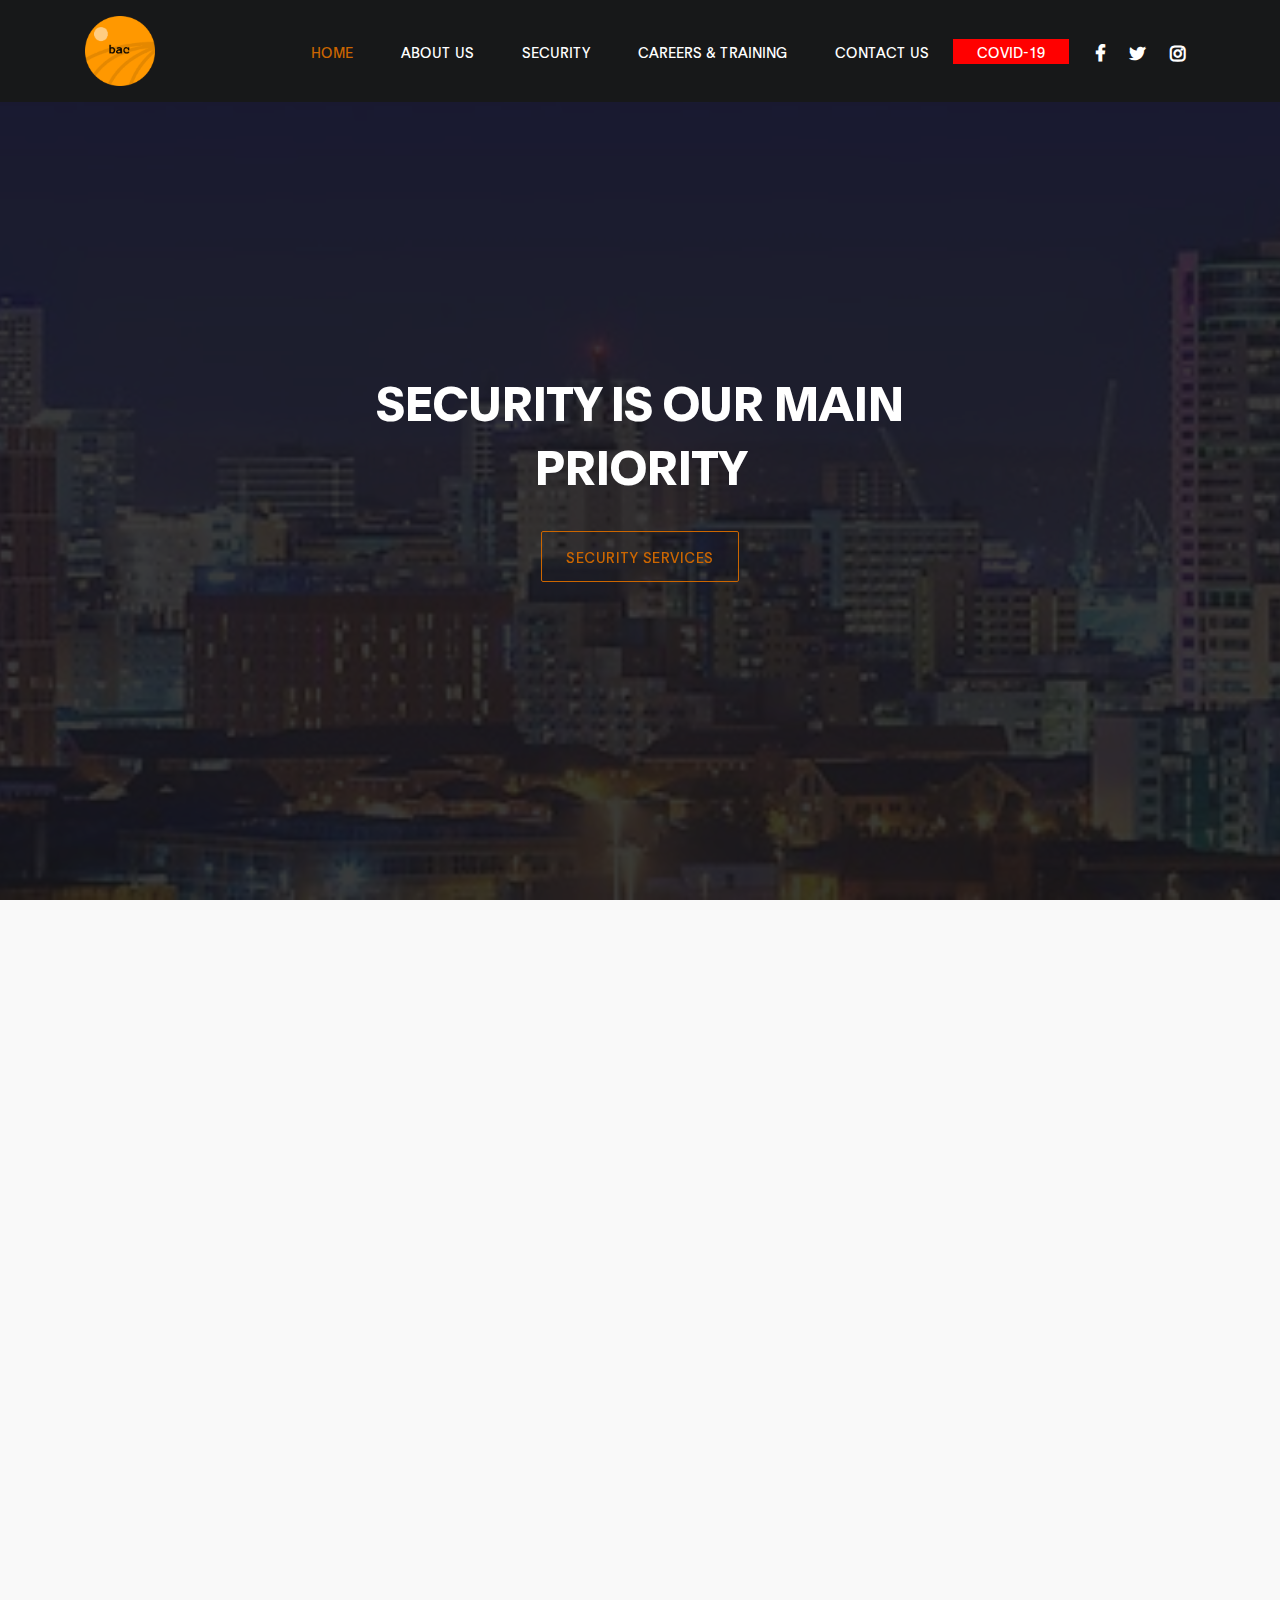
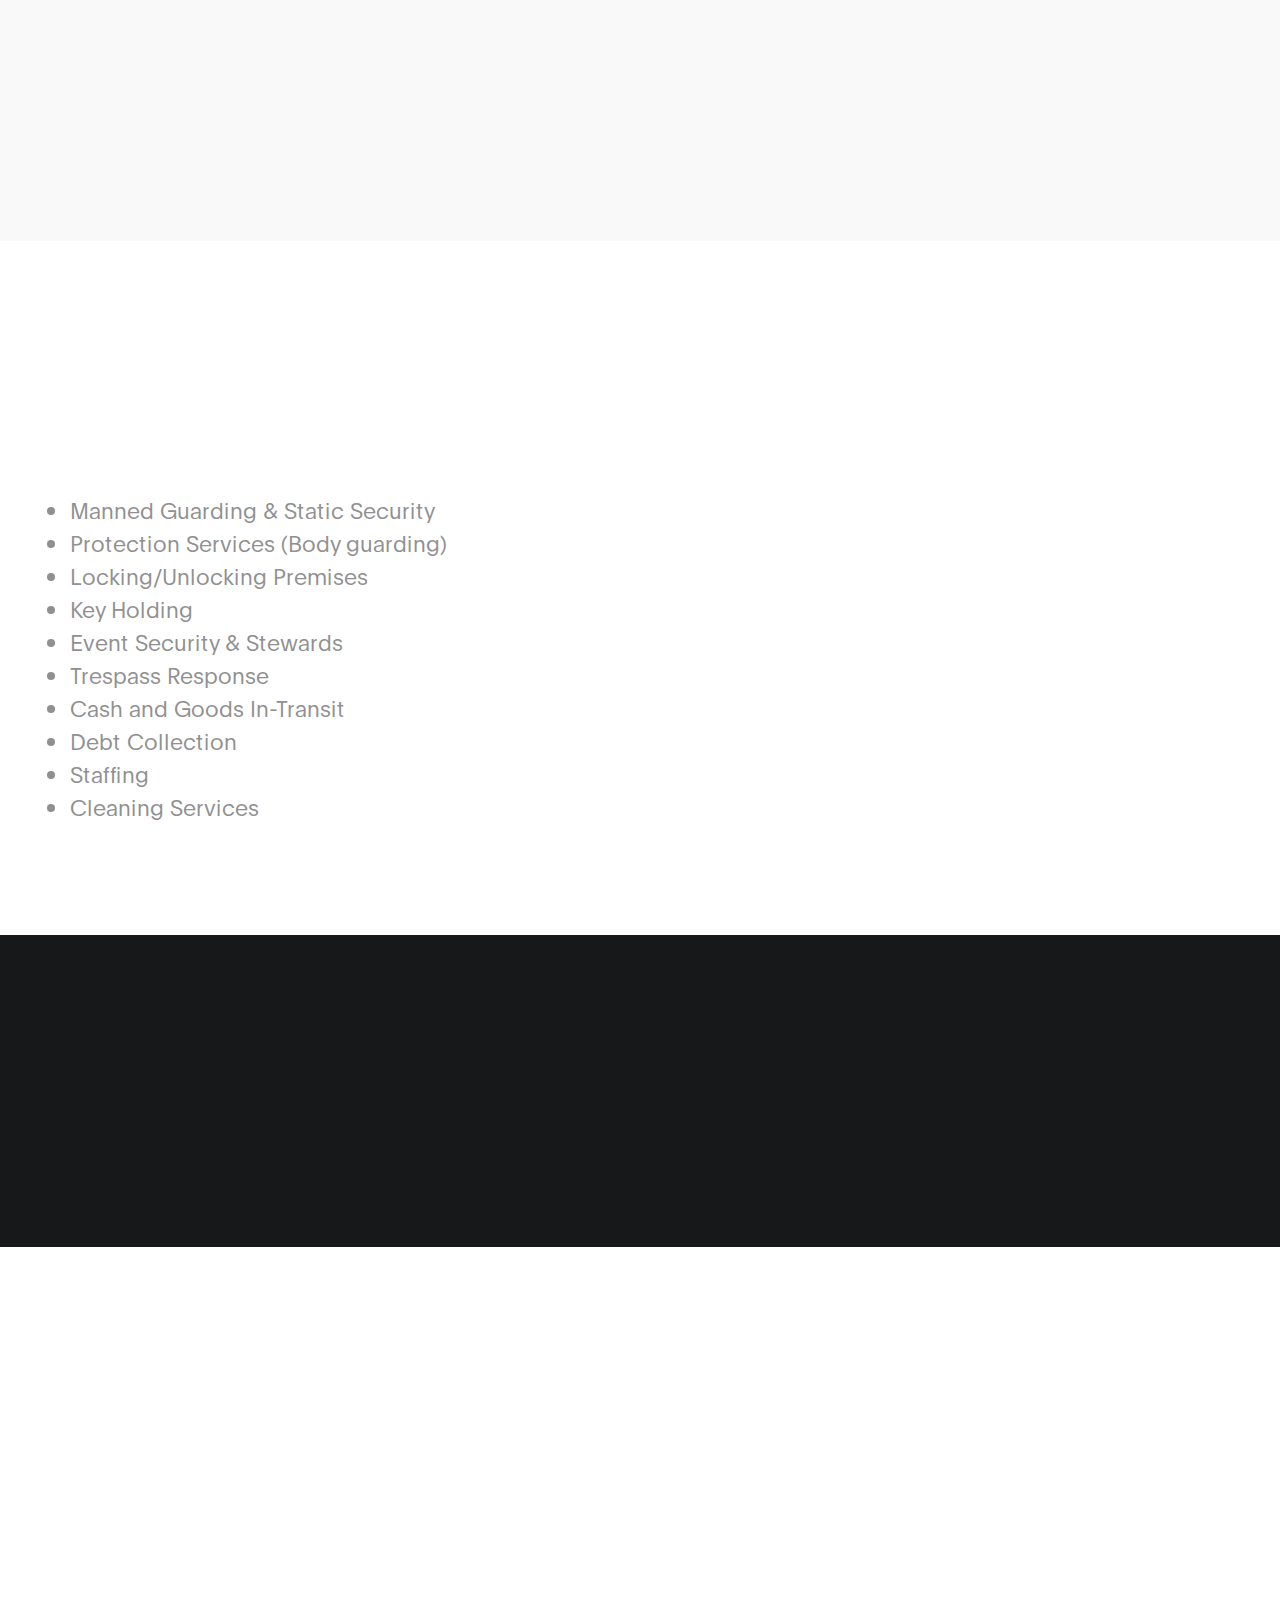
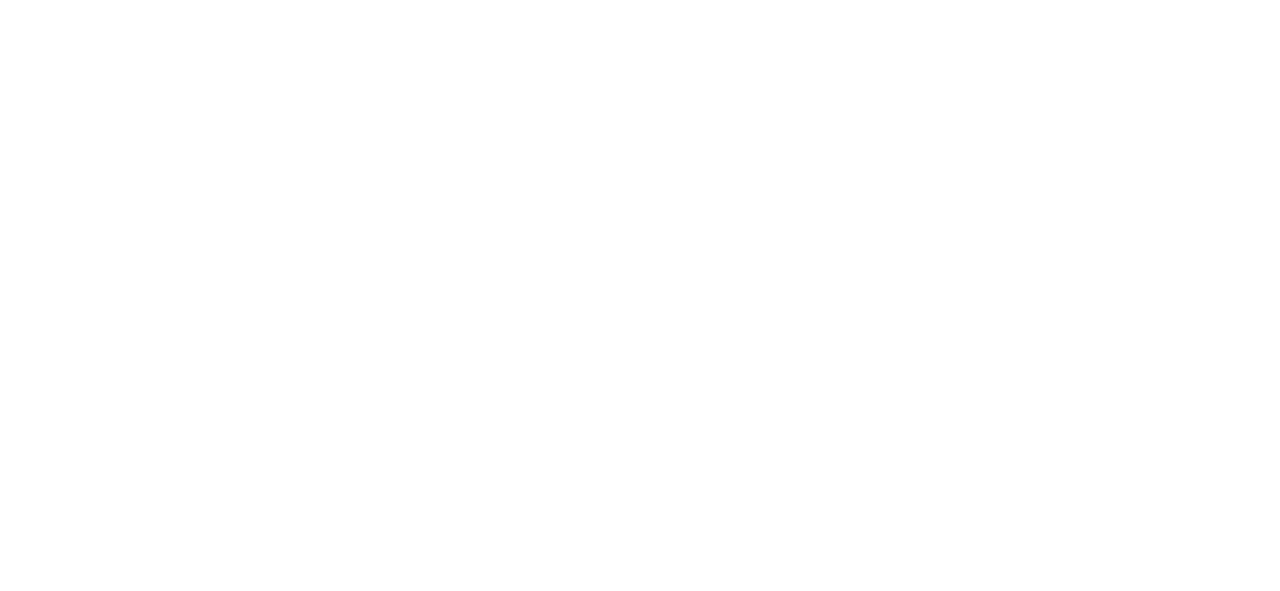
<file: index.html>
<!DOCTYPE html>
<html lang="en">
<head>

     <title>Yasir Website</title>

     <meta charset="UTF-8">
     <meta http-equiv="X-UA-Compatible" content="IE=Edge">
     <meta name="description" content="">
     <meta name="keywords" content="">
     <meta name="author" content="">
     <meta name="viewport" content="width=device-width, initial-scale=1, maximum-scale=1">

     <link rel="stylesheet" href="css/bootstrap.min.css">
     <link rel="stylesheet" href="css/font-awesome.min.css">
     <link rel="stylesheet" href="css/aos.css">

     <!-- MAIN CSS -->
     <link rel="stylesheet" href="css/tooplate-gymso-style.css">
<!--
Tooplate 2119 Gymso Fitness
https://www.tooplate.com/view/2119-gymso-fitness
-->
</head>
<body data-spy="scroll" data-target="#navbarNav" data-offset="50">

    <!-- MENU BAR -->
    <nav class="navbar navbar-expand-lg fixed-top">
        <div class="container">

<img src="images/sc.png" href="index.html" alt="Trulli" width="70" height="70">

            <!--<a class="navbar-brand" href="index.html">Yasir</a>-->







            <button class="navbar-toggler" type="button" data-toggle="collapse" data-target="#navbarNav" aria-controls="navbarNav" aria-expanded="false"
                aria-label="Toggle navigation">
                <span class="navbar-toggler-icon"></span>
            </button>

            <div class="collapse navbar-collapse" id="navbarNav">
                <ul class="navbar-nav ml-lg-auto">
                    <li class="nav-item">
                        <a href="#home" class="nav-link smoothScroll">Home</a>
                    </li>

                    <li class="nav-item">
                        <a href="#about" class="nav-link smoothScroll">About Us</a>
                    </li>

                    <li class="nav-item">
                        <a href="#class" class="nav-link smoothScroll">Security</a>
                    </li>

                    <li class="nav-item">
                        <a href="#schedule" class="nav-link smoothScroll">Careers & Training</a>
                    </li>

                    <li class="nav-item">
                        <a href="#contact" class="nav-link smoothScroll">Contact Us</a>
                    </li>

                    <li class="nav-item">
                        <a href="covid-19.html" class="nav-link smoothScroll"      style = "background-color: red"">Covid-19</a>

                                
                    </li>
                </ul>

                <ul class="social-icon ml-lg-3">
                    <li><a href="https://fb.com/tooplate" class="fa fa-facebook"></a></li>
                    <li><a href="#" class="fa fa-twitter"></a></li>
                    <li><a href="https://www.instagram.com/bacservicesuk/" class="fa fa-instagram"></a></li>
                </ul>
            </div>

        </div>
    </nav>


     <!-- HERO -->
     <section class="hero d-flex flex-column justify-content-center align-items-center" id="home">

            <div class="bg-overlay"></div>

               <div class="container">
                    <div class="row">

                         <div class="col-lg-8 col-md-10 mx-auto col-12">
                              <div class="hero-text mt-5 text-center">
     <!-- HERO <h6 data-aos="fade-up" data-aos-delay="300">Yasir's Security!</h6>-->

                                    <h1 class="text-white" data-aos="fade-up" data-aos-delay="500">Security is our main Priority</h1>

                                <!--       <a href="#feature" class="btn custom-btn mt-3" data-aos="fade-up" data-aos-delay="600">Security Services</a>-->

                                    <!--<a href="#feature" class="btn custom-btn mt-3" data-aos="fade-up" data-aos-delay="600">Business Services</a>-->

                                    <a href="securityservices.html" class="btn custom-btn bordered mt-3" data-aos="fade-up" data-aos-delay="700">Security Services</a>

                                    <!--<a href="businessservices.html" class="btn custom-btn bordered mt-3" data-aos="fade-up" data-aos-delay="700">Business Services</a>-->

                              </div>
                         </div>

                    </div>
               </div>
     </section>



     <!-- ABOUT -->
     <section class="about section" id="about">
               <div class="container">
                    <div class="row">

                            <div class="  col-md-10 mx-auto ">
                                <h2 class="mb-4" data-aos="fade-up" data-aos-delay="300">About Us</h2>

                                <p data-aos="fade-up" data-aos-delay="400">BAC Security Services was created for the sole purpose of supplying professional security personnel to the leisure and hospitality industry.</p>
                                <p data-aos="fade-up" data-aos-delay="400">Not just the average security company, BAC is a new dynamic in providing all aspects of business services to the leisure, hospitality and retail industry.</p>
                                <p data-aos="fade-up" data-aos-delay="400">We provide a completely tailored service to accommodate and satisfy any security requirements you may have.</p>
                                <p data-aos="fade-up" data-aos-delay="400">A complete end-to-end security solution, we undertake an assessment and make the best recommendation based on your requirements.</p>
                                <p data-aos="fade-up" data-aos-delay="400">We cover business, residential, and personal security.</p>
                                <p data-aos="fade-up" data-aos-delay="400">All our security guards are highly skilled and go through a rigorous training process so you are ensured to receive a high-ended service in the most professional manner.</p>
                                <p data-aos="fade-up" data-aos-delay="400">We have ex-military personnel who are currently operational and active in providing some of our services giving you peace of mind and safety.</p>
                                <p data-aos="fade-up" data-aos-delay="400">We provide a bespoke service according to your requirements.</p>
                                <p data-aos="fade-up" data-aos-delay="400">Because of the variety of services that our clients use, we have a dedicated 24-hour operations team who endeavor to be at your service, day or night to make you feel safe and secure.</p>
                                <p data-aos="fade-up" data-aos-delay="400">So, for a professional reliable and affordable service, please call for a free, no-obligation quote and a risk assessment if required</p>

<!--                                <p data-aos="fade-up" data-aos-delay="500">If you have any question regarding <a rel="nofollow" href="https://www.tooplate.com/view/2119-gymso-fitness" target="_parent">Our Services</a>, you can <a rel="nofollow" href="https://www.tooplate.com/contact" target="_parent">contact Yasir</a> immediately. Thank you.</p>-->

                            </div>

<!--  Picture 1
                            <div class="ml-lg-auto col-lg-3 col-md-6 col-12" data-aos="fade-up" data-aos-delay="700">
                                <div class="team-thumb">
                                    <img src="images/team/team-image.jpg" class="img-fluid" alt="Trainer">

                                    <div class="team-info d-flex flex-column">

                                        <h3>Mary Yan</h3>
                                        <span>Yoga Instructor</span>

                                        <ul class="social-icon mt-3">
                                            <li><a href="#" class="fa fa-twitter"></a></li>
                                            <li><a href="#" class="fa fa-instagram"></a></li>
                                        </ul>
                                    </div>
                                </div>
                            </div>
							-->

              <!--              <div class="mr-lg-auto mt-5 mt-lg-0 mt-md-0 col-lg-3 col-md-6 col-12" data-aos="fade-up" data-aos-delay="800">
                                <div class="team-thumb">
                                    <img src="images/team/team-image01.jpg" class="img-fluid" alt="Trainer">

                                    <div class="team-info d-flex flex-column">

                                        <h3>Office</h3>
                                         <span>Body trainer</span>
                                        <ul class="social-icon mt-3">
                                            <li><a href="#" class="fa fa-instagram"></a></li>
                                            <li><a href="#" class="fa fa-facebook"></a></li>
                                        </ul>
                                    </div>
                                </div>
                            </div>-->

                    </div>
               </div>
     </section>


     <!-- CLASS -->
     <section class="class section" id="class">
               <div class="container">
                    <div class="row">

                            <div class="col-lg-12 col-12 text-center mb-5">

                                <h2 data-aos="fade-up" data-aos-delay="200">Services We Provide</h2>
                            </div>
 <div>
 								<!--Security services -->
                                <h3 data-aos="fade-up" data-aos-delay="200">Security Services</h3>
                                <h6><li>Manned Guarding & Static Security</li></h6>
	                            <h6><li>Protection Services (Body guarding)</li></h6>
	                            <h6><li>Locking/Unlocking Premises</li></h6>
	                            <h6><li>Key Holding</li></h6>
								<h6><li>Event Security & Stewards</li></h6>
								<h6><li>Trespass Response</li></h6>


						 								<!--Business services -->

	                            <h6><li>Cash and Goods In-Transit</li></h6>
	                            <h6><li>Debt Collection</li></h6>
	                            <h6><li>Staffing</li></h6>
								<h6><li>Cleaning Services</li></h6>


							</div>






  <!--  Picture 3              <div class="col-lg-4 col-md-6 col-12" data-aos="fade-up" data-aos-delay="400">
                                <div class="class-thumb">
                                    <img src="images/class/yoga-class.jpg" class="img-fluid" alt="Class">

                                    <div class="class-info">
                                        <h3 class="mb-1">Yoga</h3>

                                        <span><strong>Trained by</strong> - Bella</span>

                                        <span class="class-price">$50</span>

                                        <p class="mt-3">Lorem ipsum dolor sit amet, consectetur adipiscing</p>
                                    </div>
                                </div>
                            </div>
-->
 <!--                           <div class="mt-5 mt-lg-0 mt-md-0 col-lg-4 col-md-6 col-12" data-aos="fade-up" data-aos-delay="500">
                                <div class="class-thumb">
                                    <img src="images/class/crossfit-class.jpg" class="img-fluid" alt="Class">

                                    <div class="class-info">
                                        <h3 class="mb-1">Areobic</h3>

                                        <span><strong>Trained by</strong> - Mary</span>

                                        <span class="class-price">$66</span>

                                        <p class="mt-3">Lorem ipsum dolor sit amet, consectetur adipiscing</p>
                                    </div>
                                </div>
                            </div>
-->
  <!--                          <div class="mt-5 mt-lg-0 col-lg-4 col-md-6 col-12" data-aos="fade-up" data-aos-delay="600">
                                <div class="class-thumb">
                                    <img src="images/class/cardio-class.jpg" class="img-fluid" alt="Class">

                                    <div class="class-info">
                                        <h3 class="mb-1">Cardio</h3>

                                        <span><strong>Trained by</strong> - Cathe</span>

                                        <span class="class-price">$75</span>

                                        <p class="mt-3">Lorem ipsum dolor sit amet, consectetur adipiscing</p>
                                    </div>
                                </div>
    -->                        </div>

                    </div>
               </div>
     </section>



     <section class="schedule section" id="schedule">
               <div class="container">
                    <div class="row">

                            <div class="col-lg-12 col-12 text-center">
                                <h2 class="text-white" data-aos="fade-up" data-aos-delay="200">Careers & Services</h2>

                                <h6 data-aos="fade-up">Coming Soon...</h6>

                             </div>



                             </div>

                    </div>
               </div>
     </section>



     <!-- CONTACT -->
     <section class="contact section" id="contact">
          <div class="container">
               <div class="row">

                    <div class="ml-auto col-lg-5 col-md-6 col-12">
                        <h2 class="mb-4 pb-2" data-aos="fade-up" data-aos-delay="200">Feel free to ask anything</h2>

                        <form action="#" method="post" class="contact-form webform" data-aos="fade-up" data-aos-delay="400" role="form">
                            <input type="text" class="form-control" name="cf-name" placeholder="Name">

                            <input type="email" class="form-control" name="cf-email" placeholder="Email">

                            <textarea class="form-control" rows="5" name="cf-message" placeholder="Message"></textarea>

                            <button type="submit" class="form-control" id="submit-button" name="submit">Send Message</button>
                        </form>
                    </div>

                    <div class="mx-auto mt-4 mt-lg-0 mt-md-0 col-lg-5 col-md-6 col-12">
                        <h2 class="mb-4" data-aos="fade-up" data-aos-delay="600">Where you can <span>find us</span></h2>

                        <p data-aos="fade-up" data-aos-delay="800">Contact: 077-48565694 </p>
                        <p data-aos="fade-up" data-aos-delay="800">Email: bacservicesuk@gmail.com</p>


                        <p data-aos="fade-up" data-aos-delay="800"><i class="fa fa-map-marker mr-1"></i>15 Queen Square, Leeds, LS2 8AJ</p>
<!-- How to change your own map point
	1. Go to Google Maps
	2. Click on your location point
	3. Click "Share" and choose "Embed map" tab
	4. Copy only URL and paste it within the src="" field below
-->
                        <div class="google-map" data-aos="fade-up" data-aos-delay="900">
<iframe src="https://www.google.com/maps/embed?pb=!1m18!1m12!1m3!1d2356.2038335550633!2d-1.5468329841442492!3d53.80365658007738!2m3!1f0!2f0!3f0!3m2!1i1024!2i768!4f13.1!3m3!1m2!1s0x48795c04a58a7a4d%3A0xa0b7a1322ec625b8!2s15%20Queen%20Square%2C%20Leeds%20LS2%208AJ!5e0!3m2!1sen!2suk!4v1606093301731!5m2!1sen!2suk" width="600" height="450" frameborder="0" style="border:0;" allowfullscreen="" aria-hidden="false" tabindex="0"></iframe>





					  </div>
                    </div>

               </div>
          </div>
     </section>


     <!-- FOOTER -->
   <!--  <footer class="site-footer">
          <div class="container">
               <div class="row">

                    <div class="ml-auto col-lg-4 col-md-5">
                        <p class="copyright-text">Copyright &copy; 2020 Yasir.

                        <br>Design: <a href="https://www.tooplate.com">Raja Ali</a></p>
                    </div>

                    <div class="d-flex justify-content-center mx-auto col-lg-5 col-md-7 col-12">
                        <p class="mr-4">
                            <i class="fa fa-envelope-o mr-1"></i>
                            <a href="#">yasir@company.co</a>
                        </p>

                        <p><i class="fa fa-phone mr-1"></i>075-123456</p>
                    </div>

               </div>
          </div>-->
     </footer>

    <!-- Modal -->
    <div class="modal fade" id="membershipForm" tabindex="-1" role="dialog" aria-labelledby="membershipFormLabel" aria-hidden="true">
      <div class="modal-dialog" role="document">

        <div class="modal-content">
          <div class="modal-header">

            <h2 class="modal-title" id="membershipFormLabel">Membership Form</h2>

            <button type="button" class="close" data-dismiss="modal" aria-label="Close">
              <span aria-hidden="true">&times;</span>
            </button>
          </div>

          <div class="modal-body">
            <form class="membership-form webform" role="form">
                <input type="text" class="form-control" name="cf-name" placeholder="John Doe">

                <input type="email" class="form-control" name="cf-email" placeholder="Johndoe@gmail.com">

                <input type="tel" class="form-control" name="cf-phone" placeholder="123-456-7890" pattern="[0-9]{3}-[0-9]{3}-[0-9]{4}" required>

                <textarea class="form-control" rows="3" name="cf-message" placeholder="Additional Message"></textarea>

                <button type="submit" class="form-control" id="submit-button" name="submit">Submit Button</button>

                <div class="custom-control custom-checkbox">
                    <input type="checkbox" class="custom-control-input" id="signup-agree">
                    <label class="custom-control-label text-small text-muted" for="signup-agree">I agree to the <a href="#">Terms &amp;Conditions</a>
                    </label>
                </div>
            </form>
          </div>

          <div class="modal-footer"></div>

        </div>
      </div>
    </div>

     <!-- SCRIPTS -->
     <script src="js/jquery.min.js"></script>
     <script src="js/bootstrap.min.js"></script>
     <script src="js/aos.js"></script>
     <script src="js/smoothscroll.js"></script>
     <script src="js/custom.js"></script>

</body>
</html>
</file>
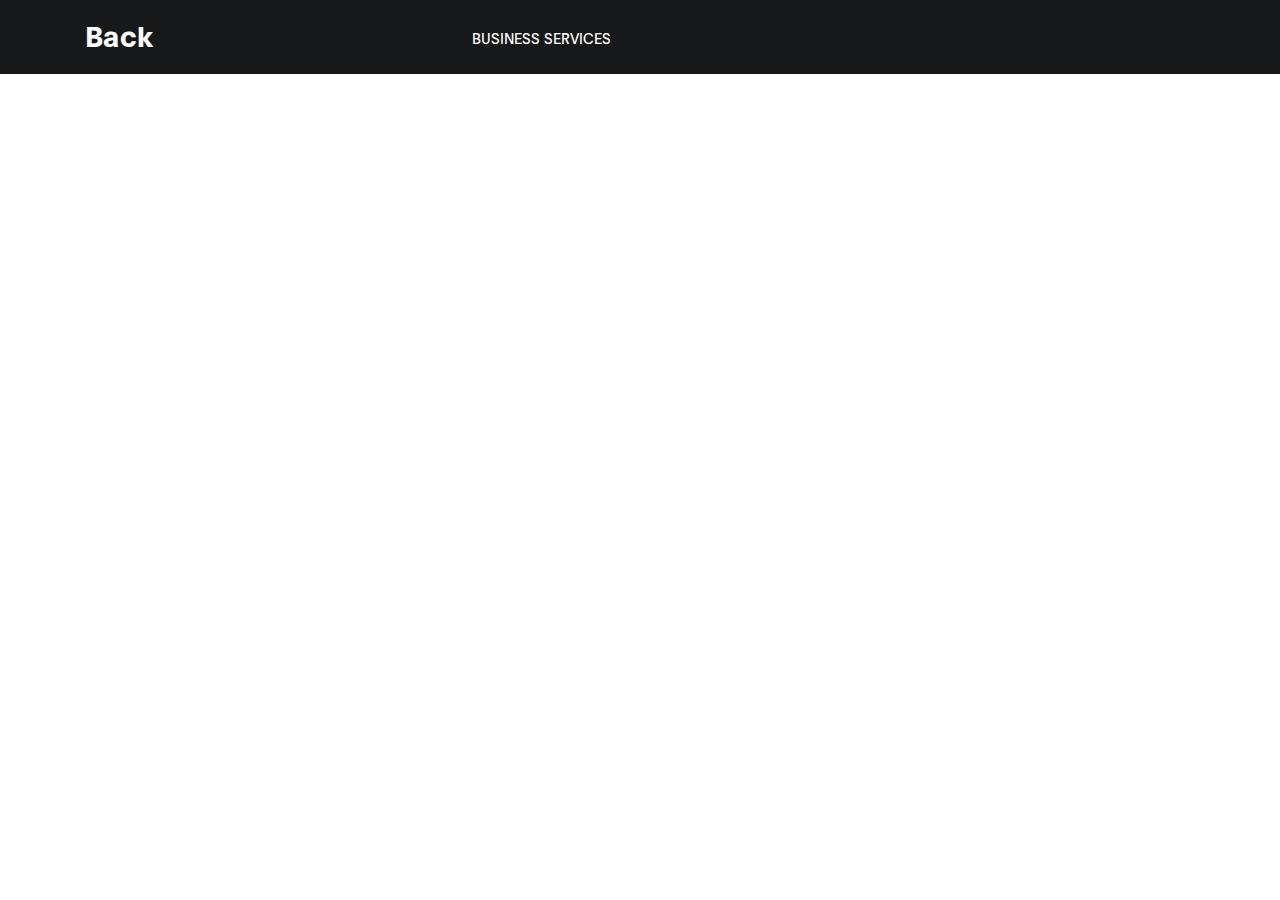
<file: businessservices.html>
<!DOCTYPE html>
<html lang="en">
<head>

     <title>Gymso Fitness HTML Template</title>

     <meta charset="UTF-8">
     <meta http-equiv="X-UA-Compatible" content="IE=Edge">
     <meta name="description" content="">
     <meta name="keywords" content="">
     <meta name="author" content="">
     <meta name="viewport" content="width=device-width, initial-scale=1, maximum-scale=1">

     <link rel="stylesheet" href="css/bootstrap.min.css">
     <link rel="stylesheet" href="css/font-awesome.min.css">
     <link rel="stylesheet" href="css/aos.css">

     <!-- MAIN CSS -->
     <link rel="stylesheet" href="css/tooplate-gymso-style.css">
<!--
Tooplate 2119 Gymso Fitness
https://www.tooplate.com/view/2119-gymso-fitness
-->
</head>
<body data-spy="scroll" data-target="#navbarNav" data-offset="50">

    <!-- MENU BAR -->
    <nav class="navbar navbar-expand-lg fixed-top">
        <div class="container">

            <a class="navbar-brand" href="index.html">Back</a>

            <button class="navbar-toggler" type="button" data-toggle="collapse" data-target="#navbarNav" aria-controls="navbarNav" aria-expanded="false"
                aria-label="Toggle navigation">
                <span class="navbar-toggler-icon"></span>
            </button>

            <div class="collapse navbar-collapse" id="navbarNav">
                <ul class="navbar-nav ml-lg-auto">
                  <li class="nav-item">
                        <a href="#home" class="nav-link smoothScroll">Business Services &nbsp&nbsp&nbsp&nbsp &nbsp&nbsp&nbsp&nbsp &nbsp&nbsp&nbsp&nbsp &nbsp&nbsp&nbsp&nbsp  &nbsp&nbsp&nbsp&nbsp &nbsp&nbsp&nbsp&nbsp &nbsp&nbsp&nbsp&nbsp &nbsp&nbsp&nbsp&nbsp  &nbsp&nbsp&nbsp&nbsp &nbsp&nbsp&nbsp&nbsp &nbsp&nbsp&nbsp&nbsp &nbsp&nbsp&nbsp&nbsp  &nbsp&nbsp&nbsp&nbsp &nbsp&nbsp&nbsp&nbsp &nbsp&nbsp&nbsp&nbsp &nbsp&nbsp&nbsp&nbsp  &nbsp&nbsp&nbsp&nbsp &nbsp&nbsp&nbsp&nbsp &nbsp&nbsp&nbsp&nbsp &nbsp&nbsp&nbsp&nbsp  &nbsp&nbsp&nbsp&nbsp &nbsp&nbsp&nbsp&nbsp &nbsp&nbsp&nbsp&nbsp &nbsp&nbsp&nbsp&nbsp  &nbsp&nbsp&nbsp&nbsp &nbsp&nbsp&nbsp&nbsp &nbsp&nbsp&nbsp&nbsp &nbsp&nbsp&nbsp&nbsp  </a>
                    </li>

               
</body>
</html>
</file>
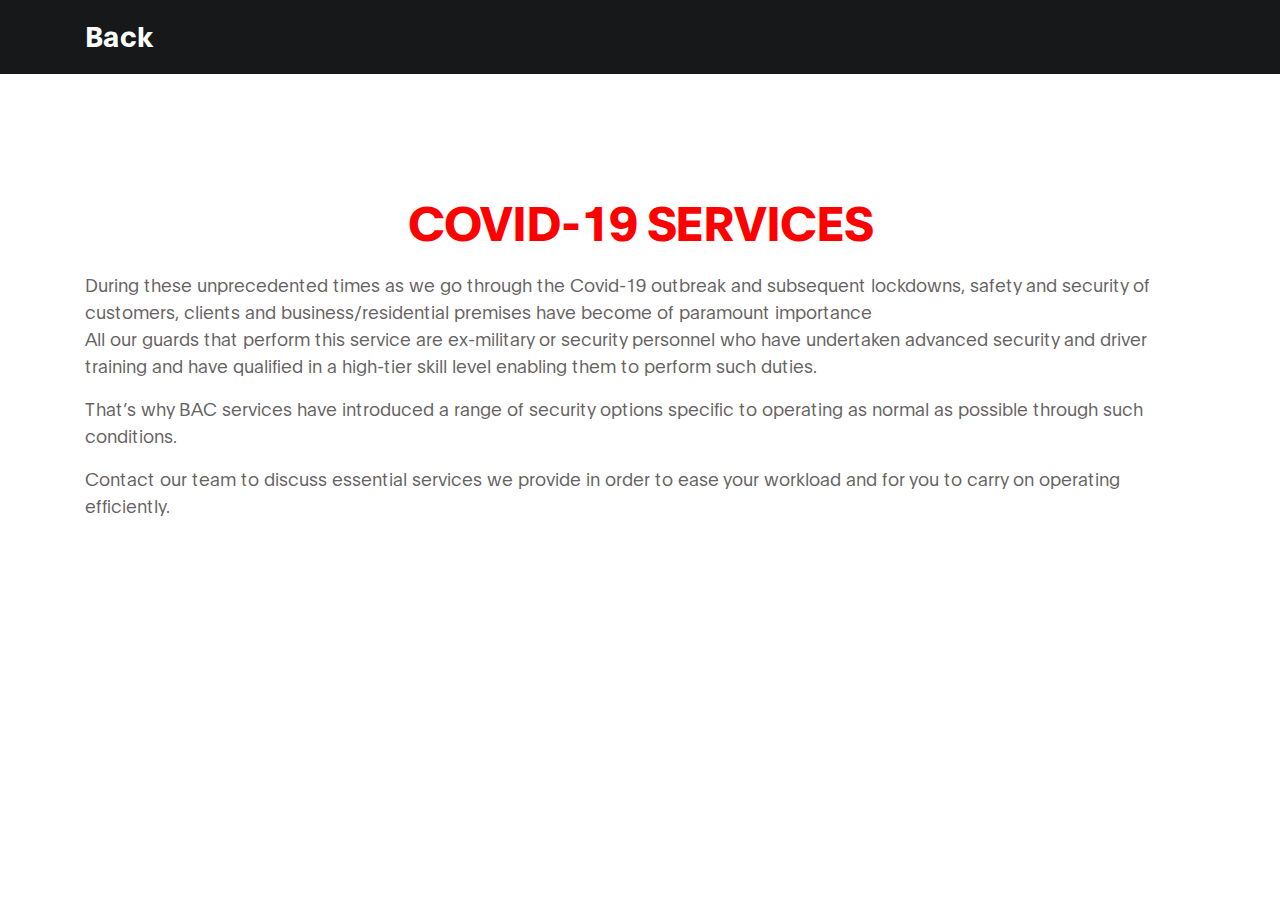
<file: covid-19.html>
<!DOCTYPE html>
<html lang="en">
<head>

     <title>BAC Services</title>

     <meta charset="UTF-8">
     <meta http-equiv="X-UA-Compatible" content="IE=Edge">
     <meta name="description" content="">
     <meta name="keywords" content="">
     <meta name="author" content="">
     <meta name="viewport" content="width=device-width, initial-scale=1, maximum-scale=1">

     <link rel="stylesheet" href="css/bootstrap.min.css">
     <link rel="stylesheet" href="css/font-awesome.min.css">
     <link rel="stylesheet" href="css/aos.css">

     <!-- MAIN CSS -->
     <link rel="stylesheet" href="css/tooplate-gymso-style.css">
<!--
Tooplate 2119 Gymso Fitness
https://www.tooplate.com/view/2119-gymso-fitness
-->
</head>
<body data-spy="scroll" data-target="#navbarNav" data-offset="50">

    <!-- MENU BAR -->
    <nav class="navbar navbar-expand-lg fixed-top">
        <div class="container">

            <a class="navbar-brand" href="index.html">Back</a>



        </div>
    </nav>


     <!-- CLASS -->
     <section class="class section" id="class">
               <div class="container">
                    <div class="row">



                                <h2 data-aos="fade-up" data-aos-delay="200">COVID-19 SERVICES</h2>
                            </div>




 <center><h1 style="color: red">COVID-19 SERVICES</h1></center>



<p><!--<strong>PERSONAL PROTECTION SERVICES (BODYGUARDING)-->  </strong>During these unprecedented times as we go through the Covid-19 outbreak and subsequent lockdowns, safety and security of customers, clients and business/residential premises have become of paramount importance
<br>
All our guards that perform this service are ex-military or security personnel who have undertaken advanced security and driver training and have qualified in a high-tier skill level enabling them to perform such duties.
</p>

<p><!--<strong>CASH & GOODS IN-TRANSIT </strong>-->That’s why BAC services have introduced a range of security options specific to operating as normal as possible through such conditions. </p>

<p><!--<strong>CASH & GOODS IN-TRANSIT </strong>-->Contact our team to discuss essential services we provide in order to ease your workload and for you to carry on operating efficiently.</p>




</body>
</html>
</file>
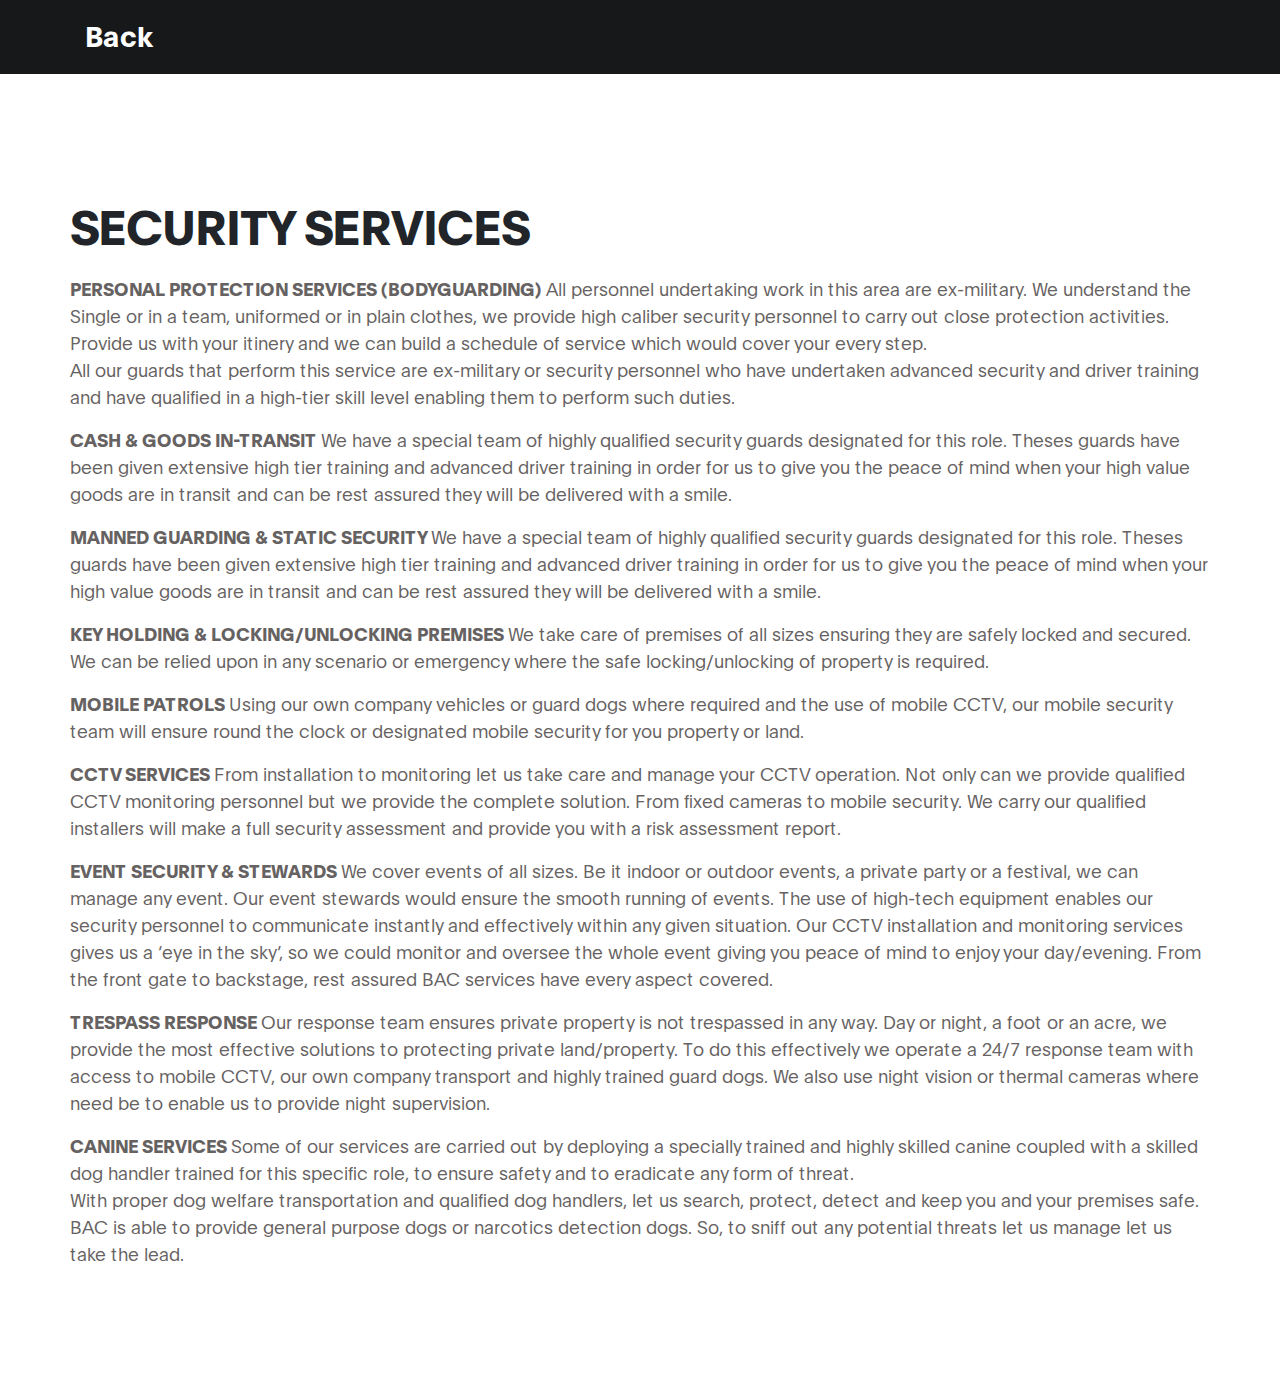
<file: securityservices.html>
<!DOCTYPE html>
<html lang="en">
<head>

     <title>Gymso Fitness HTML Template</title>

     <meta charset="UTF-8">
     <meta http-equiv="X-UA-Compatible" content="IE=Edge">
     <meta name="description" content="">
     <meta name="keywords" content="">
     <meta name="author" content="">
     <meta name="viewport" content="width=device-width, initial-scale=1, maximum-scale=1">

     <link rel="stylesheet" href="css/bootstrap.min.css">
     <link rel="stylesheet" href="css/font-awesome.min.css">
     <link rel="stylesheet" href="css/aos.css">

     <!-- MAIN CSS -->
     <link rel="stylesheet" href="css/tooplate-gymso-style.css">
<!--
Tooplate 2119 Gymso Fitness
https://www.tooplate.com/view/2119-gymso-fitness
-->
</head>
<body data-spy="scroll" data-target="#navbarNav" data-offset="50">

    <!-- MENU BAR -->
    <nav class="navbar navbar-expand-lg fixed-top">
        <div class="container">

            <a class="navbar-brand" href="index.html">Back</a>


   
        </div>
    </nav>


     <!-- CLASS -->
     <section class="class section" id="class">
               <div class="container">
                    <div class="row">

                            <div class="col-lg-12 col-12 text-center mb-1">

                                <h2 data-aos="fade-up" data-aos-delay="200">Services We Provide</h2>
                            </div>
							
							<p>

 
 <h1>SECURITY SERVICES</h1>

<p><strong>PERSONAL PROTECTION SERVICES (BODYGUARDING)  </strong>All personnel undertaking work in this area are ex-military.  We understand the 
Single or in a team, uniformed or in plain clothes, we provide high caliber security personnel to carry out close protection activities.  Provide us with your itinery and we can build a schedule of service which would cover your every step. 
<br>
All our guards that perform this service are ex-military or security personnel who have undertaken advanced security and driver training and have qualified in a high-tier skill level enabling them to perform such duties. 
</p>


<p><strong>CASH & GOODS IN-TRANSIT </strong>We have a special team of highly qualified security guards designated for this role.  Theses guards have been given extensive high tier training and advanced driver training in order for us to give you the peace of mind when your high value goods are in transit and can be rest assured they will be delivered with a smile. </p>

<p><strong>MANNED GUARDING & STATIC SECURITY  </strong>We have a special team of highly qualified security guards designated for this role.  Theses guards have been given extensive high tier training and advanced driver training in order for us to give you the peace of mind when your high value goods are in transit and can be rest assured they will be delivered with a smile.</p>

<p><strong>KEY HOLDING & LOCKING/UNLOCKING PREMISES  </strong>We take care of premises of all sizes ensuring they are safely locked and secured.  We can be relied upon in any scenario or emergency where the safe locking/unlocking of property is required.</p>

<p><strong>MOBILE PATROLS   </strong>Using our own company vehicles or guard dogs where required and the use of mobile CCTV, our mobile security team will ensure round the clock or designated mobile security for you property or land. </p>

<p><strong>CCTV SERVICES    </strong>From installation to monitoring let us take care and manage your CCTV operation.  Not only can we provide qualified CCTV monitoring personnel but we provide the complete solution. From fixed cameras to mobile security.  We carry our qualified installers will make a full security assessment and provide you with a risk assessment report. </p>

<p><strong>EVENT SECURITY & STEWARDS     </strong>We cover events of all sizes. Be it indoor or outdoor events, a private party or a festival, we can manage any event.  Our event stewards would ensure the smooth running of events.                        
The use of high-tech equipment enables our security personnel to communicate instantly and effectively within any given situation.  Our CCTV installation and monitoring services gives us a ‘eye in the sky’, so we could monitor and oversee the whole event giving you peace of mind to enjoy your day/evening. 
From the front gate to backstage, rest assured BAC services have every aspect covered. </p>

<p><strong>TRESPASS RESPONSE     </strong>Our response team ensures private property is not trespassed in any way.  Day or night, a foot or an acre, we provide the most effective solutions to protecting private land/property. 
To do this effectively we operate a 24/7 response team with access to mobile CCTV, our own company transport and highly trained guard dogs.  We also use night vision or thermal cameras where need be to enable us to provide night supervision. </p>

<p><strong>CANINE SERVICES     </strong>Some of our services are carried out by deploying a specially trained and highly skilled canine coupled with a skilled dog handler trained for this specific role, to ensure safety and to eradicate any form of threat. 
<br>
With proper dog welfare transportation and qualified dog handlers, let us search, protect, detect and keep you and your premises safe. 
BAC is able to provide general purpose dogs or narcotics detection dogs. So, to sniff out any potential threats let us manage let us take the lead. 
 
 </p>
 
 
				

</body>
</html>
</file>
<file: css/tooplate-gymso-style.css>
/*

Tooplate 2119 Gymso Fitness

https://www.tooplate.com/view/2119-gymso-fitness

*/

  @font-face {
      font-family: 'Plain';
      src: url('../fonts/Plain-Regular.woff2') format('woff2'),
          url('../fonts/Plain-Regular.woff') format('woff');
      font-weight: normal;
      font-style: normal;
  }

  @font-face {
      font-family: 'Plain';
      src: url('../fonts/Plain-Light.woff2') format('woff2'),
          url('../fonts/Plain-Light.woff') format('woff');
      font-weight: 300;
      font-style: normal;
  }

  @font-face {
      font-family: 'Plain';
      src: url('../fonts/Plain-Bold.woff2') format('woff2'),
          url('../fonts/Plain-Bold.woff') format('woff');
      font-weight: bold;
      font-style: normal;
  }

  :root {
    --primary-color:        #cc6600;
    --white-color:          #ffffff;
    --dark-color:           #171819;
    --about-bg-color:       #f9f9f9;

    --gray-color:           #909090;
    --link-color:           #404040;
    --p-color:              #666262;

    --base-font-family:     'Plain', sans-serif;
    --font-weight-bold:     bold;
    --font-weight-normal:   normal;
    --font-weight-light:    300;
    --font-weight-thin:     100;

    --h1-font-size:         48px;
    --h2-font-size:         36px;
    --h3-font-size:         28px;
    --h4-font-size:         24px;
    --h5-font-size:         22px;
    --h6-font-size:         22px;
    --p-font-size:          18px;
    --base-font-size:       16px;
    --menu-font-size:       14px;

    --border-radius-large:  100%;
    --border-radius-small:  2px;
  }


  body {
    background: var(--white-color);
    font-family: var(--base-font-family);
  }


  /*---------------------------------------
     TYPOGRAPHY              
  -----------------------------------------*/

  h1,h2,h3,h4,h5,h6 {
    font-weight: var(--font-weight-thin);
    line-height: normal;
  }

  h1 {
    font-size: var(--h1-font-size);
    font-weight: var(--font-weight-bold);
    letter-spacing: -1px;
    text-transform: uppercase;
    margin: 20px 0;
  }

  h2 {
    font-size: var(--h2-font-size);
    font-weight: var(--font-weight-bold);
    letter-spacing: -2px;
  }

  h3 {
    font-size: var(--h3-font-size);
    font-weight: var(--font-weight-bold);
    letter-spacing: -1px;
    margin: 0;
  }

  h4 {
    font-size: var(--h4-font-size);
  }

  h5 {
    font-size: var(--h5-font-size);
  }

  h6 {
    color: var(--gray-color);
    font-size: var(--h6-font-size);
    line-height: inherit;
    margin: 0;
  }

  p {
    color: var(--p-color);
    font-size: var(--p-font-size);
    font-weight: var(--font-weight-light);
    line-height: 1.5em;
  }

  b, 
  strong {
    font-weight: var(--font-weight-bold);
    letter-spacing: 0;
  }

  .section {
    padding: 7rem 0;
  }


  /* BUTTON */

  .custom-btn {
    background: transparent;
    border-radius: var(--border-radius-small);
    padding: 14px 24px;
    color: var(--white-color);
    font-size: var(--menu-font-size);
    font-weight: var(--font-weight-normal);
    text-transform: uppercase;
    letter-spacing: 0.5px;
    white-space: nowrap;
    transition: all 0.3s ease;
  }

  .custom-btn:hover {
    color: var(--primary-color);
  }

  .custom-btn:focus {
    box-shadow: none;
  }

  .custom-btn.bordered:hover,
  .custom-btn.bordered:focus,

  .custom-btn.bg-color:hover,
  .custom-btn.bg-color:focus {
    background: var(--white-color);
    border-color: transparent;
    color: var(--primary-color);
  }

  .bordered {
    border: 1px solid var(--primary-color);
    color: var(--primary-color);
  }

  .bg-color {
    background: var(--primary-color);
    color: var(--white-color);
  }



  /*---------------------------------------
     GENERAL               
  -----------------------------------------*/

  * {
    -webkit-box-sizing: border-box;
    -moz-box-sizing: border-box;
    box-sizing: border-box;
  }

  *::before,
  *::after {
    -webkit-box-sizing: border-box;
    -moz-box-sizing: border-box;
    box-sizing: border-box;
  }

  a {
    color: var(--link-color);
    font-weight: normal;
    text-decoration: none;
    transition: all 0.3s ease;
  }

  a:hover, 
  a:active, 
  a:focus {
    color: var(--primary-color);
    outline: none;
    text-decoration: none;
  }


  /* BG OVERLAY */

  .bg-overlay {
    background: var(--dark-color);
    position: absolute;
    top: 0;
    right: 0;
    bottom: 0;
    left: 0;
    width: 100%;
    height: 100%;
    opacity: 0.85;
  }


  /*---------------------------------------
     MODAL              
  -----------------------------------------*/

  .modal-content {
    padding: 2rem 3rem;
  }

  .modal-header,
  .modal-body,
  .modal-footer {
    border: 0;
    padding: 0;
  }

  .membership-form a {
    color: var(--primary-color);
  }


  /*---------------------------------------
    FEATURE          
  -----------------------------------------*/

  .feature {
    background: var(--dark-color);
    padding: 5rem 0;
  }


  /*---------------------------------------
     MENU             
  -----------------------------------------*/

  .navbar {
    background: var(--dark-color);
    padding: 1rem;
  }

  .navbar-expand-lg .navbar-nav .nav-link {
    padding-right: 1.5rem;
    padding-left: 1.5rem;
  }

  .navbar-brand {
    color: var(--white-color);
    font-size: var(--h3-font-size);
    font-weight: var(--font-weight-bold);
    line-height: normal;
    padding-top: 0;
  }

  .nav-item .nav-link {
    display: block;
    color: var(--white-color);
    font-size: var(--menu-font-size);
    font-weight: var(--font-weight-normal);
    text-transform: uppercase;
    padding: 2px 6px;
  }

  .nav-item .nav-link.active,
  .nav-item .nav-link:hover {
    color: var(--primary-color);
  }

  .navbar .social-icon li a {
    color: var(--white-color);
  }

  .navbar-toggler {
    border: 0;
    padding: 0;
    cursor: pointer;
    margin: 0 10px 0 0;
    width: 30px;
    height: 35px;
    outline: none;
  }

  .navbar-toggler:focus {
    outline: none;
  }

  .navbar-toggler[aria-expanded="true"] .navbar-toggler-icon {
    background: transparent;
  }

  .navbar-toggler[aria-expanded="true"] .navbar-toggler-icon::before,
  .navbar-toggler[aria-expanded="true"] .navbar-toggler-icon::after {
    transition: top 300ms 50ms ease, -webkit-transform 300ms 350ms ease;
    transition: top 300ms 50ms ease, transform 300ms 350ms ease;
    transition: top 300ms 50ms ease, transform 300ms 350ms ease, -webkit-transform 300ms 350ms ease;
    top: 0;
  }

  .navbar-toggler[aria-expanded="true"] .navbar-toggler-icon::before {
    transform: rotate(45deg);
  }

  .navbar-toggler[aria-expanded="true"] .navbar-toggler-icon::after {
    transform: rotate(-45deg);
  }

  .navbar-toggler .navbar-toggler-icon {
    background: var(--primary-color);
    transition: background 10ms 300ms ease;
    display: block;
    width: 30px;
    height: 2px;
    position: relative;
  }

  .navbar-toggler .navbar-toggler-icon::before,
  .navbar-toggler .navbar-toggler-icon::after {
    transition: top 300ms 350ms ease, -webkit-transform 300ms 50ms ease;
    transition: top 300ms 350ms ease, transform 300ms 50ms ease;
    transition: top 300ms 350ms ease, transform 300ms 50ms ease, -webkit-transform 300ms 50ms ease;
    position: absolute;
    right: 0;
    left: 0;
    background: var(--primary-color);
    width: 30px;
    height: 2px;
    content: '';
  }

  .navbar-toggler .navbar-toggler-icon::before {
    top: -8px;
  }

  .navbar-toggler .navbar-toggler-icon::after {
    top: 8px;
  }

  /*---------------------------------------
     HERO              
  -----------------------------------------*/

  .hero {
    background-image: url('../images/hero-bg.jpg');
    background-size: cover;
    background-position: top;
    background-repeat: no-repeat;
    vertical-align: middle;
    min-height: 100vh;
    position: relative;
  }


  /*---------------------------------------
     CLASS               
  -----------------------------------------*/

  .class-info {
    background: var(--white-color);
    box-shadow: 6px 0 38px rgba(20,20,20,0.10);
    border-radius: 0 0 2px 2px;
    padding: 1rem 2rem;
    position: relative;
  }

  .class-info img {
    border-radius: 2px 2px 0 0;
  }

  .class-info strong {
    color: var(--gray-color);
  }

  .class-price {
    background: var(--primary-color);
    border-radius: var(--border-radius-large);
    color: var(--white-color);
    font-weight: var(--font-weight-bold);
    display: block;
    position: absolute;
    top: 2rem;
    right: 2rem;
    width: 3.5rem;
    height: 3.5rem;
    line-height: 3.5rem;
    text-align: center;
  }


  /*---------------------------------------
     SCHEDULE             
  -----------------------------------------*/

  .schedule {
    background: var(--dark-color);
  }

  .schedule-table {
    display: table;
    border: 0;
    text-align: center;
  }

  .schedule-table strong,
  .schedule-table span {
    display: block;
    text-align: center;
  }

  .schedule-table strong {
    color: var(--white-color);
  }

  .schedule-table span {
    color: var(--gray-color);
  }

  .schedule-table span,
  .schedule-table small {
    font-size: var(--menu-font-size);
    text-transform: uppercase;
  }

  .schedule-table small {
    position: relative;
    top: 10px;
  }

  .table .thead-light th,
  .schedule-table tr td:first-child {
    background: var(--primary-color);
    border: 1px solid #212122;
    color: var(--white-color);
  }

  .schedule-table .thead-light th {
    border-bottom: 0;
    text-transform: uppercase;
  }

  .table-bordered td, 
  .table-bordered th {
    border: 1px solid #212122;
  }

  .table-bordered td {
    padding-bottom: 22px;
  }

  .table td, .table th {
    padding: 1rem;
  }


  /*---------------------------------------
      ABOUT & TEAM            
  -----------------------------------------*/

  .about {
    background: var(--about-bg-color);
  }

  .about-working-hours {
    border-left: 2px solid;
    padding-left: 3.5rem;
  }

  .about-working-hours strong {
    color: var(--white-color);
    opacity: 0.85;
  }

  .team-thumb {
    position: relative;
  }

  .team-info {
    background: var(--white-color);
    border-radius: 0 0 2px 2px;
    box-shadow: 6px 0 38px rgba(20,20,20,0.10);
    padding: 20px;
    position: relative;
  }

  .team-info span {
    font-weight: var(--font-weight-light);
    opacity: 0.85;
  }

  .team-info .social-icon {
    position: absolute;
    top: 10px;
    right: 20px;
  }

  .team-info .social-icon li {
    display: block;
  }


  /*---------------------------------------
     CONTACT              
  -----------------------------------------*/

  .webform input,
  button#submit-button {
    height: calc(2.25rem + 20px);
  }

  .form-control {
    border-radius: var(--border-radius-small);
    margin: 1.3rem 0;
  }

  .form-control:focus {
    box-shadow: none;
    border-color: var(--dark-color);
  }

  button#submit-button {
    background: var(--dark-color);
    border-color: transparent;
    color: var(--white-color);
    cursor: pointer;
    transition: all 0.3s ease;
  }

  button#submit-button:hover {
    background: var(--primary-color);
  }

  .contact h2 + p {
    max-width: 90%;
  }

  .google-map {
    border-top: 1px solid #efebeb;
    margin-top: 2.5rem;
    padding-top: 2.5rem;
  }

  .google-map iframe {
    width: 100%;
  }


  /*---------------------------------------
     FOOTER              
  -----------------------------------------*/

  .site-footer {
    border-top: 1px solid #efebeb;
    padding: 3rem 0;
  }

  .site-footer a {
    color: var(--p-color);
    font-weight: var(--font-weight-light);
  }

  .site-footer p {
    font-size: var(--base-font-size);
  }

  .contact .fa,
  .site-footer .fa {
    color: var(--primary-color);
  }


  /*---------------------------------------
     SOCIAL ICON              
  -----------------------------------------*/

  .social-icon {
    position: relative;
    padding: 0;
    margin: 5px 0 0 0;
  }

  .social-icon li {
    display: inline-block;
    list-style: none;
  }

  .social-icon li a {
    text-decoration: none;
    display: inline-block;
    color: var(--p-color);
    font-size: var(--p-font-size);
    font-weight: var(--font-weight-bold);
    margin: 5px 10px;
    text-align: center;
  }

  .social-icon li a:hover {
    color: var(--primary-color);
  }


  /*---------------------------------------
     RESPONSIVE STYLES              
  -----------------------------------------*/

  @media screen and (max-width: 992px) {

    .section {
      padding: 5rem 0;
    }

    .nav-item .nav-link {
      padding: 6px;
    }

    .navbar .social-icon {
      margin-top: 22px;
    }

    .navbar-collapse,
    .site-footer {
      text-align: center;
    }

    .schedule-table {
      display: block;
    }

    .modal-content {
      padding: 2rem;
    }
  }

  @media screen and (max-width: 767px) {

    h1 {
      font-size: 38px;
    }

    .about-working-hours {
      border-left: 0;
      padding: 22px 0 0 0;
    }

    .contact h2 span {
      display: block;
    }
  }
</file>
